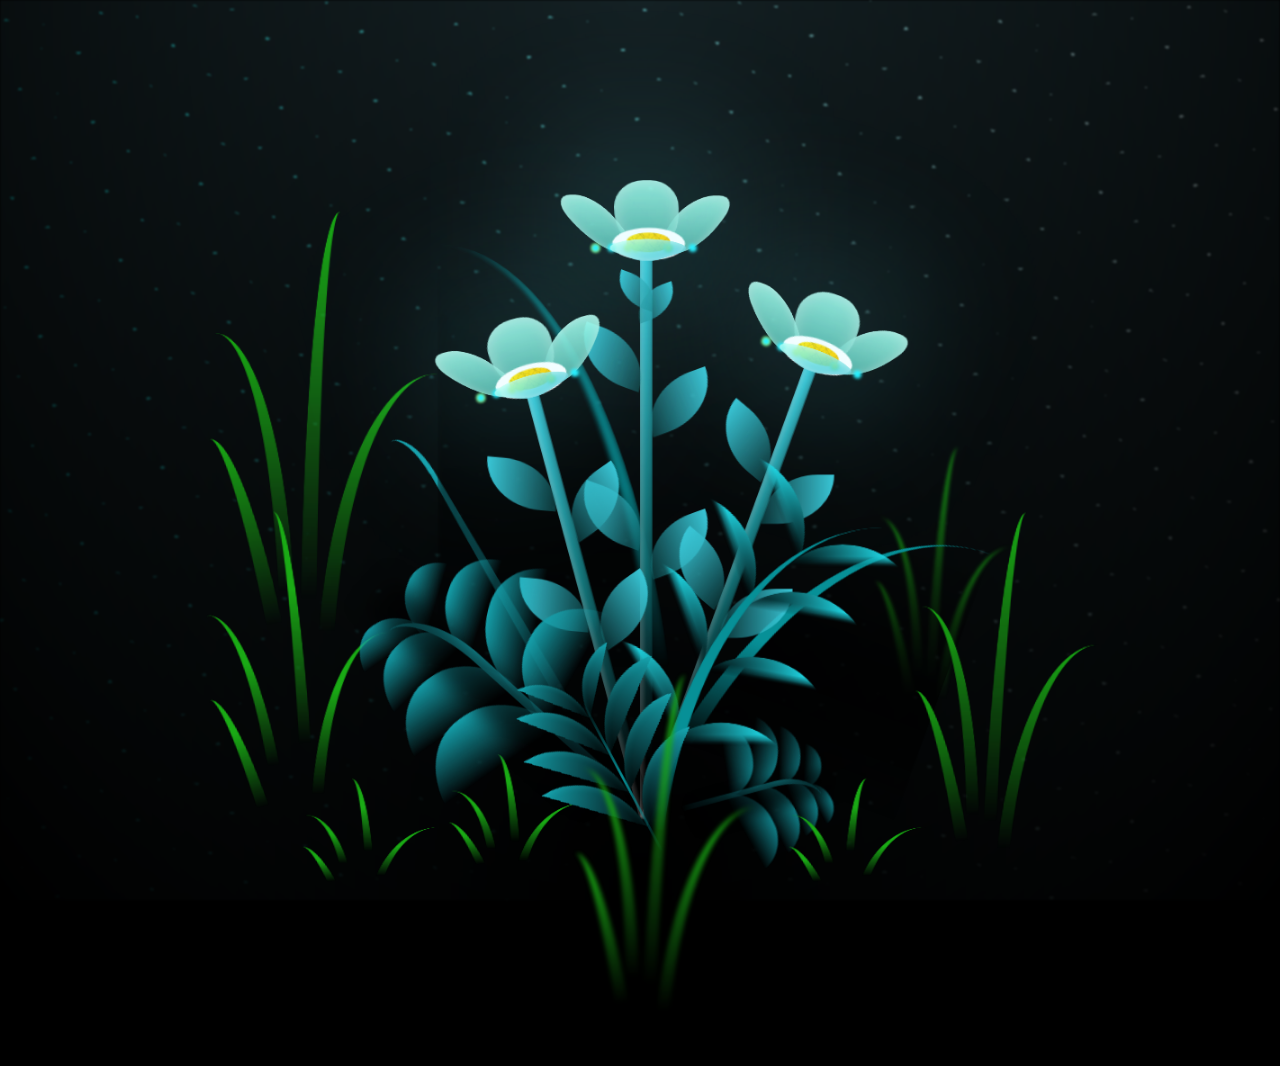
<file: flower.html>
<!DOCTYPE html>
<html lang="en">
<head>
    <meta charset="UTF-8">
    <meta http-equiv="X-UA-Compatible" content="IE=edge">
    <meta name="viewport" content="width=device-width, initial-scale=1.0">
    <link rel="stylesheet" href="css/main.css">
    <link rel="icon" href="img/flowers.png" type="image/x-icon">
    <title>flowers</title>
</head>
<body class="container">
  <!-- Pembuat code: https://codepen.io/mdusmanansari/pen/BamepLe -->
    <div class="night"></div>
    <div class="flowers">
      <div class="flower flower--1">
        <div class="flower__leafs flower__leafs--1">
          <div class="flower__leaf flower__leaf--1"></div>
          <div class="flower__leaf flower__leaf--2"></div>
          <div class="flower__leaf flower__leaf--3"></div>
          <div class="flower__leaf flower__leaf--4"></div>
          <div class="flower__white-circle"></div>
  
          <div class="flower__light flower__light--1"></div>
          <div class="flower__light flower__light--2"></div>
          <div class="flower__light flower__light--3"></div>
          <div class="flower__light flower__light--4"></div>
          <div class="flower__light flower__light--5"></div>
          <div class="flower__light flower__light--6"></div>
          <div class="flower__light flower__light--7"></div>
          <div class="flower__light flower__light--8"></div>
  
        </div>
        <div class="flower__line">
          <div class="flower__line__leaf flower__line__leaf--1"></div>
          <div class="flower__line__leaf flower__line__leaf--2"></div>
          <div class="flower__line__leaf flower__line__leaf--3"></div>
          <div class="flower__line__leaf flower__line__leaf--4"></div>
          <div class="flower__line__leaf flower__line__leaf--5"></div>
          <div class="flower__line__leaf flower__line__leaf--6"></div>
        </div>
      </div>
  
      <div class="flower flower--2">
        <div class="flower__leafs flower__leafs--2">
          <div class="flower__leaf flower__leaf--1"></div>
          <div class="flower__leaf flower__leaf--2"></div>
          <div class="flower__leaf flower__leaf--3"></div>
          <div class="flower__leaf flower__leaf--4"></div>
          <div class="flower__white-circle"></div>
  
          <div class="flower__light flower__light--1"></div>
          <div class="flower__light flower__light--2"></div>
          <div class="flower__light flower__light--3"></div>
          <div class="flower__light flower__light--4"></div>
          <div class="flower__light flower__light--5"></div>
          <div class="flower__light flower__light--6"></div>
          <div class="flower__light flower__light--7"></div>
          <div class="flower__light flower__light--8"></div>
  
        </div>
        <div class="flower__line">
          <div class="flower__line__leaf flower__line__leaf--1"></div>
          <div class="flower__line__leaf flower__line__leaf--2"></div>
          <div class="flower__line__leaf flower__line__leaf--3"></div>
          <div class="flower__line__leaf flower__line__leaf--4"></div>
        </div>
      </div>
  
      <div class="flower flower--3">
        <div class="flower__leafs flower__leafs--3">
          <div class="flower__leaf flower__leaf--1"></div>
          <div class="flower__leaf flower__leaf--2"></div>
          <div class="flower__leaf flower__leaf--3"></div>
          <div class="flower__leaf flower__leaf--4"></div>
          <div class="flower__white-circle"></div>
  
          <div class="flower__light flower__light--1"></div>
          <div class="flower__light flower__light--2"></div>
          <div class="flower__light flower__light--3"></div>
          <div class="flower__light flower__light--4"></div>
          <div class="flower__light flower__light--5"></div>
          <div class="flower__light flower__light--6"></div>
          <div class="flower__light flower__light--7"></div>
          <div class="flower__light flower__light--8"></div>
  
        </div>
        <div class="flower__line">
          <div class="flower__line__leaf flower__line__leaf--1"></div>
          <div class="flower__line__leaf flower__line__leaf--2"></div>
          <div class="flower__line__leaf flower__line__leaf--3"></div>
          <div class="flower__line__leaf flower__line__leaf--4"></div>
        </div>
      </div>
  
      <div class="grow-ans" style="--d:1.2s">
        <div class="flower__g-long">
          <div class="flower__g-long__top"></div>
          <div class="flower__g-long__bottom"></div>
        </div>
      </div>
  
      <div class="growing-grass">
        <div class="flower__grass flower__grass--1">
          <div class="flower__grass--top"></div>
          <div class="flower__grass--bottom"></div>
          <div class="flower__grass__leaf flower__grass__leaf--1"></div>
          <div class="flower__grass__leaf flower__grass__leaf--2"></div>
          <div class="flower__grass__leaf flower__grass__leaf--3"></div>
          <div class="flower__grass__leaf flower__grass__leaf--4"></div>
          <div class="flower__grass__leaf flower__grass__leaf--5"></div>
          <div class="flower__grass__leaf flower__grass__leaf--6"></div>
          <div class="flower__grass__leaf flower__grass__leaf--7"></div>
          <div class="flower__grass__leaf flower__grass__leaf--8"></div>
          <div class="flower__grass__overlay"></div>
        </div>
      </div>
  
      <div class="growing-grass">
        <div class="flower__grass flower__grass--2">
          <div class="flower__grass--top"></div>
          <div class="flower__grass--bottom"></div>
          <div class="flower__grass__leaf flower__grass__leaf--1"></div>
          <div class="flower__grass__leaf flower__grass__leaf--2"></div>
          <div class="flower__grass__leaf flower__grass__leaf--3"></div>
          <div class="flower__grass__leaf flower__grass__leaf--4"></div>
          <div class="flower__grass__leaf flower__grass__leaf--5"></div>
          <div class="flower__grass__leaf flower__grass__leaf--6"></div>
          <div class="flower__grass__leaf flower__grass__leaf--7"></div>
          <div class="flower__grass__leaf flower__grass__leaf--8"></div>
          <div class="flower__grass__overlay"></div>
        </div>
      </div>
  
      <div class="grow-ans" style="--d:2.4s">
        <div class="flower__g-right flower__g-right--1">
          <div class="leaf"></div>
        </div>
      </div>
  
      <div class="grow-ans" style="--d:2.8s">
        <div class="flower__g-right flower__g-right--2">
          <div class="leaf"></div>
        </div>
      </div>
  
      <div class="grow-ans" style="--d:2.8s">
        <div class="flower__g-front">
          <div class="flower__g-front__leaf-wrapper flower__g-front__leaf-wrapper--1">
            <div class="flower__g-front__leaf"></div>
          </div>
          <div class="flower__g-front__leaf-wrapper flower__g-front__leaf-wrapper--2">
            <div class="flower__g-front__leaf"></div>
          </div>
          <div class="flower__g-front__leaf-wrapper flower__g-front__leaf-wrapper--3">
            <div class="flower__g-front__leaf"></div>
          </div>
          <div class="flower__g-front__leaf-wrapper flower__g-front__leaf-wrapper--4">
            <div class="flower__g-front__leaf"></div>
          </div>
          <div class="flower__g-front__leaf-wrapper flower__g-front__leaf-wrapper--5">
            <div class="flower__g-front__leaf"></div>
          </div>
          <div class="flower__g-front__leaf-wrapper flower__g-front__leaf-wrapper--6">
            <div class="flower__g-front__leaf"></div>
          </div>
          <div class="flower__g-front__leaf-wrapper flower__g-front__leaf-wrapper--7">
            <div class="flower__g-front__leaf"></div>
          </div>
          <div class="flower__g-front__leaf-wrapper flower__g-front__leaf-wrapper--8">
            <div class="flower__g-front__leaf"></div>
          </div>
          <div class="flower__g-front__line"></div>
        </div>
      </div>
  
      <div class="grow-ans" style="--d:3.2s">
        <div class="flower__g-fr">
          <div class="leaf"></div>
          <div class="flower__g-fr__leaf flower__g-fr__leaf--1"></div>
          <div class="flower__g-fr__leaf flower__g-fr__leaf--2"></div>
          <div class="flower__g-fr__leaf flower__g-fr__leaf--3"></div>
          <div class="flower__g-fr__leaf flower__g-fr__leaf--4"></div>
          <div class="flower__g-fr__leaf flower__g-fr__leaf--5"></div>
          <div class="flower__g-fr__leaf flower__g-fr__leaf--6"></div>
          <div class="flower__g-fr__leaf flower__g-fr__leaf--7"></div>
          <div class="flower__g-fr__leaf flower__g-fr__leaf--8"></div>
        </div>
      </div>
  
      <div class="long-g long-g--0">
        <div class="grow-ans" style="--d:3s">
          <div class="leaf leaf--0"></div>
        </div>
        <div class="grow-ans" style="--d:2.2s">
          <div class="leaf leaf--1"></div>
        </div>
        <div class="grow-ans" style="--d:3.4s">
          <div class="leaf leaf--2"></div>
        </div>
        <div class="grow-ans" style="--d:3.6s">
          <div class="leaf leaf--3"></div>
        </div>
      </div>
  
      <div class="long-g long-g--1">
        <div class="grow-ans" style="--d:3.6s">
          <div class="leaf leaf--0"></div>
        </div>
        <div class="grow-ans" style="--d:3.8s">
          <div class="leaf leaf--1"></div>
        </div>
        <div class="grow-ans" style="--d:4s">
          <div class="leaf leaf--2"></div>
        </div>
        <div class="grow-ans" style="--d:4.2s">
          <div class="leaf leaf--3"></div>
        </div>
      </div>
  
      <div class="long-g long-g--2">
        <div class="grow-ans" style="--d:4s">
          <div class="leaf leaf--0"></div>
        </div>
        <div class="grow-ans" style="--d:4.2s">
          <div class="leaf leaf--1"></div>
        </div>
        <div class="grow-ans" style="--d:4.4s">
          <div class="leaf leaf--2"></div>
        </div>
        <div class="grow-ans" style="--d:4.6s">
          <div class="leaf leaf--3"></div>
        </div>
      </div>
  
      <div class="long-g long-g--3">
        <div class="grow-ans" style="--d:4s">
          <div class="leaf leaf--0"></div>
        </div>
        <div class="grow-ans" style="--d:4.2s">
          <div class="leaf leaf--1"></div>
        </div>
        <div class="grow-ans" style="--d:3s">
          <div class="leaf leaf--2"></div>
        </div>
        <div class="grow-ans" style="--d:3.6s">
          <div class="leaf leaf--3"></div>
        </div>
      </div>
  
      <div class="long-g long-g--4">
        <div class="grow-ans" style="--d:4s">
          <div class="leaf leaf--0"></div>
        </div>
        <div class="grow-ans" style="--d:4.2s">
          <div class="leaf leaf--1"></div>
        </div>
        <div class="grow-ans" style="--d:3s">
          <div class="leaf leaf--2"></div>
        </div>
        <div class="grow-ans" style="--d:3.6s">
          <div class="leaf leaf--3"></div>
        </div>
      </div>
  
      <div class="long-g long-g--5">
        <div class="grow-ans" style="--d:4s">
          <div class="leaf leaf--0"></div>
        </div>
        <div class="grow-ans" style="--d:4.2s">
          <div class="leaf leaf--1"></div>
        </div>
        <div class="grow-ans" style="--d:3s">
          <div class="leaf leaf--2"></div>
        </div>
        <div class="grow-ans" style="--d:3.6s">
          <div class="leaf leaf--3"></div>
        </div>
      </div>
  
      <div class="long-g long-g--6">
        <div class="grow-ans" style="--d:4.2s">
          <div class="leaf leaf--0"></div>
        </div>
        <div class="grow-ans" style="--d:4.4s">
          <div class="leaf leaf--1"></div>
        </div>
        <div class="grow-ans" style="--d:4.6s">
          <div class="leaf leaf--2"></div>
        </div>
        <div class="grow-ans" style="--d:4.8s">
          <div class="leaf leaf--3"></div>
        </div>
      </div>
  
      <div class="long-g long-g--7">
        <div class="grow-ans" style="--d:3s">
          <div class="leaf leaf--0"></div>
        </div>
        <div class="grow-ans" style="--d:3.2s">
          <div class="leaf leaf--1"></div>
        </div>
        <div class="grow-ans" style="--d:3.5s">
          <div class="leaf leaf--2"></div>
        </div>
        <div class="grow-ans" style="--d:3.6s">
          <div class="leaf leaf--3"></div>
        </div>
      </div>
    </div>
    <script src="main.js"></script>
  </body>
</html>
</file>
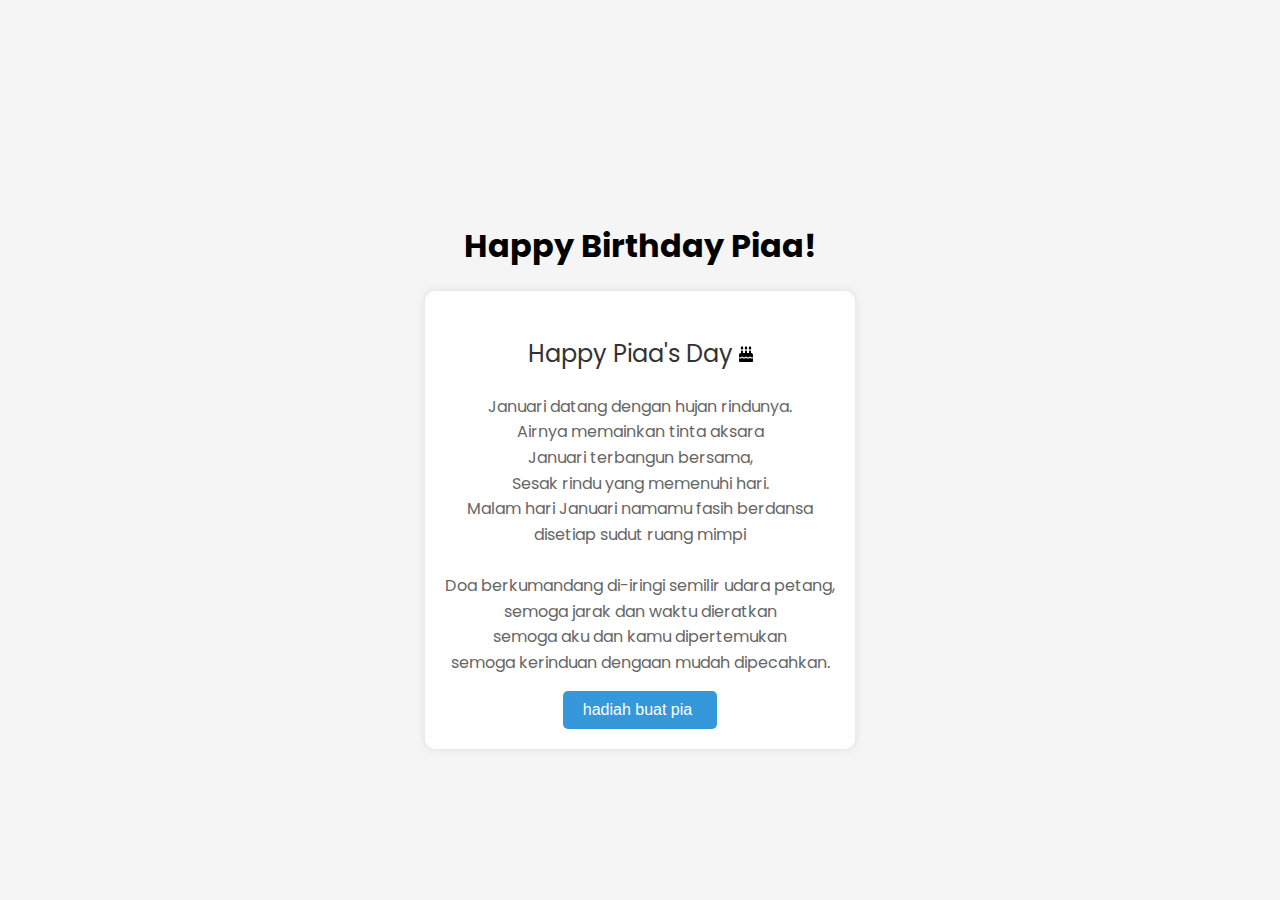
<file: greeting.html>
<!DOCTYPE html>
<html lang="en">
<head>
    <meta charset="UTF-8">
    <meta name="viewport" content="width=device-width, initial-scale=1.0">
    <link rel="icon" href="gift.svg" type="image/svg+xml">
    <title>Happy Birthday Piaa!</title>
    <link rel="stylesheet" href="https://fonts.googleapis.com/css2?family=Poppins:ital,wght@0,500;1,900&display=swap">
    <link rel="stylesheet" href="css/greeting.css">
    <link rel="stylesheet" href="https://cdnjs.cloudflare.com/ajax/libs/font-awesome/6.0.0/css/all.min.css" integrity="sha256-hK9H1usZO3rTcWoVkk5r5PQFAU66d1b+2JGrPUkRGh8=" crossorigin="anonymous">
</head>
<body>
    <audio id="backgroundMusic" autoplay loop>
        <source src="https://www.youtube.com/watch?v=eDFBaj6zOaw" type="audio/mp3">
        <!-- Gantilah LINK_YOUTUBE dengan link langsung ke file audio atau playlist YouTube yang ingin Anda gunakan -->
        <!-- Contoh: <source src="https://www.example.com/mysong.mp3" type="audio/mp3"> -->
        <!-- Jika menggunakan YouTube, pastikan memiliki izin atau file yang diizinkan untuk digunakan. -->
        <!-- Gunakan konverter online untuk mengonversi video YouTube ke format MP3 jika diperlukan. -->
    </audio>
<div class="wrapper">
    <div class="container text-center">
        <div class="col-md-12">
            <h1 id="header" class="">Happy Birthday Piaa!</h1>

            <!-- Highlight dan Ucapan Singkat -->
            <div id="highlightSection">
                <p class="highlight-text">Happy Piaa's Day 
                    <svg xmlns="http://www.w3.org/2000/svg" height="16" width="14" viewBox="0 0 448 512">
                        <!--!Font Awesome Free 6.5.1 by @fontawesome - https://fontawesome.com License - https://fontawesome.com/license/free Copyright 2024 Fonticons, Inc.-->
                        <path d="M86.4 5.5L61.8 47.6C58 54.1 56 61.6 56 69.2V72c0 22.1 17.9 40 40 40s40-17.9 40-40V69.2c0-7.6-2-15-5.8-21.6L105.6 5.5C103.6 2.1 100 0 96 0s-7.6 2.1-9.6 5.5zm128 0L189.8 47.6c-3.8 6.5-5.8 14-5.8 21.6V72c0 22.1 17.9 40 40 40s40-17.9 40-40V69.2c0-7.6-2-15-5.8-21.6L233.6 5.5C231.6 2.1 228 0 224 0s-7.6 2.1-9.6 5.5zM317.8 47.6c-3.8 6.5-5.8 14-5.8 21.6V72c0 22.1 17.9 40 40 40s40-17.9 40-40V69.2c0-7.6-2-15-5.8-21.6L361.6 5.5C359.6 2.1 356 0 352 0s-7.6 2.1-9.6 5.5L317.8 47.6zM128 176c0-17.7-14.3-32-32-32s-32 14.3-32 32v48c-35.3 0-64 28.7-64 64v71c8.3 5.2 18.1 9 28.8 9c13.5 0 27.2-6.1 38.4-13.4c5.4-3.5 9.9-7.1 13-9.7c1.5-1.3 2.7-2.4 3.5-3.1c.4-.4 .7-.6 .8-.8l.1-.1 0 0 0 0s0 0 0 0s0 0 0 0c3.1-3.2 7.4-4.9 11.9-4.8s8.6 2.1 11.6 5.4l0 0 0 0 .1 .1c.1 .1 .4 .4 .7 .7c.7 .7 1.7 1.7 3.1 3c2.8 2.6 6.8 6.1 11.8 9.5c10.2 7.1 23 13.1 36.3 13.1s26.1-6 36.3-13.1c5-3.5 9-6.9 11.8-9.5c1.4-1.3 2.4-2.3 3.1-3c.3-.3 .6-.6 .7-.7l.1-.1c3-3.5 7.4-5.4 12-5.4s9 2 12 5.4l.1 .1c.1 .1 .4 .4 .7 .7c.7 .7 1.7 1.7 3.1 3c2.8 2.6 6.8 6.1 11.8 9.5c10.2 7.1 23 13.1 36.3 13.1s26.1-6 36.3-13.1c5-3.5 9-6.9 11.8-9.5c1.4-1.3 2.4-2.3 3.1-3c.3-.3 .6-.6 .7-.7l.1-.1c2.9-3.4 7.1-5.3 11.6-5.4s8.7 1.6 11.9 4.8l0 0 0 0 0 0 .1 .1c.2 .2 .4 .4 .8 .8c.8 .7 1.9 1.8 3.5 3.1c3.1 2.6 7.5 6.2 13 9.7c11.2 7.3 24.9 13.4 38.4 13.4c10.7 0 20.5-3.9 28.8-9V288c0-35.3-28.7-64-64-64V176c0-17.7-14.3-32-32-32s-32 14.3-32 32v48H256V176c0-17.7-14.3-32-32-32s-32 14.3-32 32v48H128V176zM448 394.6c-8.5 3.3-18.2 5.4-28.8 5.4c-22.5 0-42.4-9.9-55.8-18.6c-4.1-2.7-7.8-5.4-10.9-7.8c-2.8 2.4-6.1 5-9.8 7.5C329.8 390 310.6 400 288 400s-41.8-10-54.6-18.9c-3.5-2.4-6.7-4.9-9.4-7.2c-2.7 2.3-5.9 4.7-9.4 7.2C201.8 390 182.6 400 160 400s-41.8-10-54.6-18.9c-3.7-2.6-7-5.2-9.8-7.5c-3.1 2.4-6.8 5.1-10.9 7.8C71.2 390.1 51.3 400 28.8 400c-10.6 0-20.3-2.2-28.8-5.4V480c0 17.7 14.3 32 32 32H416c17.7 0 32-14.3 32-32V394.6z"/>
                    </svg>
                </p>
                <p>
                    Januari datang dengan hujan rindunya.
                    <br> Airnya memainkan tinta aksara
                    <br>Januari terbangun bersama,
                    <br>Sesak rindu yang memenuhi hari.
                    <br>Malam hari Januari namamu fasih berdansa
                    <br>disetiap sudut ruang mimpi
                    <br>
                    <br>Doa berkumandang di-iringi semilir udara petang,
                    <br>semoga jarak dan waktu dieratkan
                    <br>semoga aku dan kamu dipertemukan
                    <br>semoga kerinduan dengaan mudah dipecahkan.
                    <br>
                    <i>
                        <link rel="icon" href="gift.svg" type="image/svg+xml">
                    </i>
                </p>

                <!-- Tombol Hadiah -->
                <button onclick="window.location.href='flower.html'" class="gift-button">
                    hadiah buat pia 
                    <link rel="image href="gift.svg" type="image/svg+xml">
                    <i class="fas fa-gift"></i>
                </button>
            </div>
        </div>
    </div>
</div>


<script src="https://code.jquery.com/jquery-3.6.4.min.js"></script>

</body>
</html>
</file>
<file: css/main.css>
*,
*::after,
*::before {
  padding: 0;
  margin: 0;
  box-sizing: border-box;
}

:root {
  --dark-color: #000;
}

body {
  display: flex;
  align-items: flex-end;
  justify-content: center;
  min-height: 100vh;
  background-color: var(--dark-color);
  overflow: hidden;
  perspective: 1000px;
}

.night {
  position: fixed;
  left: 50%;
  top: 0;
  transform: translateX(-50%);
  width: 100%;
  height: 100%;
  filter: blur(0.1vmin);
  background-image: radial-gradient(ellipse at top, transparent 0%, var(--dark-color)), radial-gradient(ellipse at bottom, var(--dark-color), rgba(145, 233, 255, 0.2)), repeating-linear-gradient(220deg, rgb(0, 0, 0) 0px, rgb(0, 0, 0) 19px, transparent 19px, transparent 22px), repeating-linear-gradient(189deg, rgb(0, 0, 0) 0px, rgb(0, 0, 0) 19px, transparent 19px, transparent 22px), repeating-linear-gradient(148deg, rgb(0, 0, 0) 0px, rgb(0, 0, 0) 19px, transparent 19px, transparent 22px), linear-gradient(90deg, rgb(0, 255, 250), rgb(240, 240, 240));
}

.flowers {
  position: relative;
  transform: scale(0.9);
}

.flower {
  position: absolute;
  bottom: 10vmin;
  transform-origin: bottom center;
  z-index: 10;
  --fl-speed: 0.8s;
}
.flower--1 {
  -webkit-animation: moving-flower-1 4s linear infinite;
          animation: moving-flower-1 4s linear infinite;
}
.flower--1 .flower__line {
  height: 70vmin;
  -webkit-animation-delay: 0.3s;
          animation-delay: 0.3s;
}
.flower--1 .flower__line__leaf--1 {
  -webkit-animation: blooming-leaf-right var(--fl-speed) 1.6s backwards;
          animation: blooming-leaf-right var(--fl-speed) 1.6s backwards;
}
.flower--1 .flower__line__leaf--2 {
  -webkit-animation: blooming-leaf-right var(--fl-speed) 1.4s backwards;
          animation: blooming-leaf-right var(--fl-speed) 1.4s backwards;
}
.flower--1 .flower__line__leaf--3 {
  -webkit-animation: blooming-leaf-left var(--fl-speed) 1.2s backwards;
          animation: blooming-leaf-left var(--fl-speed) 1.2s backwards;
}
.flower--1 .flower__line__leaf--4 {
  -webkit-animation: blooming-leaf-left var(--fl-speed) 1s backwards;
          animation: blooming-leaf-left var(--fl-speed) 1s backwards;
}
.flower--1 .flower__line__leaf--5 {
  -webkit-animation: blooming-leaf-right var(--fl-speed) 1.8s backwards;
          animation: blooming-leaf-right var(--fl-speed) 1.8s backwards;
}
.flower--1 .flower__line__leaf--6 {
  -webkit-animation: blooming-leaf-left var(--fl-speed) 2s backwards;
          animation: blooming-leaf-left var(--fl-speed) 2s backwards;
}
.flower--2 {
  left: 50%;
  transform: rotate(20deg);
  -webkit-animation: moving-flower-2 4s linear infinite;
          animation: moving-flower-2 4s linear infinite;
}
.flower--2 .flower__line {
  height: 60vmin;
  -webkit-animation-delay: 0.6s;
          animation-delay: 0.6s;
}
.flower--2 .flower__line__leaf--1 {
  -webkit-animation: blooming-leaf-right var(--fl-speed) 1.9s backwards;
          animation: blooming-leaf-right var(--fl-speed) 1.9s backwards;
}
.flower--2 .flower__line__leaf--2 {
  -webkit-animation: blooming-leaf-right var(--fl-speed) 1.7s backwards;
          animation: blooming-leaf-right var(--fl-speed) 1.7s backwards;
}
.flower--2 .flower__line__leaf--3 {
  -webkit-animation: blooming-leaf-left var(--fl-speed) 1.5s backwards;
          animation: blooming-leaf-left var(--fl-speed) 1.5s backwards;
}
.flower--2 .flower__line__leaf--4 {
  -webkit-animation: blooming-leaf-left var(--fl-speed) 1.3s backwards;
          animation: blooming-leaf-left var(--fl-speed) 1.3s backwards;
}
.flower--3 {
  left: 50%;
  transform: rotate(-15deg);
  -webkit-animation: moving-flower-3 4s linear infinite;
          animation: moving-flower-3 4s linear infinite;
}
.flower--3 .flower__line {
  -webkit-animation-delay: 0.9s;
          animation-delay: 0.9s;
}
.flower--3 .flower__line__leaf--1 {
  -webkit-animation: blooming-leaf-right var(--fl-speed) 2.5s backwards;
          animation: blooming-leaf-right var(--fl-speed) 2.5s backwards;
}
.flower--3 .flower__line__leaf--2 {
  -webkit-animation: blooming-leaf-right var(--fl-speed) 2.3s backwards;
          animation: blooming-leaf-right var(--fl-speed) 2.3s backwards;
}
.flower--3 .flower__line__leaf--3 {
  -webkit-animation: blooming-leaf-left var(--fl-speed) 2.1s backwards;
          animation: blooming-leaf-left var(--fl-speed) 2.1s backwards;
}
.flower--3 .flower__line__leaf--4 {
  -webkit-animation: blooming-leaf-left var(--fl-speed) 1.9s backwards;
          animation: blooming-leaf-left var(--fl-speed) 1.9s backwards;
}
.flower__leafs {
  position: relative;
  -webkit-animation: blooming-flower 2s backwards;
          animation: blooming-flower 2s backwards;
}
.flower__leafs--1 {
  -webkit-animation-delay: 1.1s;
          animation-delay: 1.1s;
}
.flower__leafs--2 {
  -webkit-animation-delay: 1.4s;
          animation-delay: 1.4s;
}
.flower__leafs--3 {
  -webkit-animation-delay: 1.7s;
          animation-delay: 1.7s;
}
.flower__leafs::after {
  content: "";
  position: absolute;
  left: 0;
  top: 0;
  transform: translate(-50%, -100%);
  width: 8vmin;
  height: 8vmin;
  background-color: #6bf0ff;
  filter: blur(10vmin);
}
.flower__leaf {
  position: absolute;
  bottom: 0;
  left: 50%;
  width: 8vmin;
  height: 11vmin;
  border-radius: 51% 49% 47% 53%/44% 45% 55% 69%;
  background-color: #a7ffee;
  background-image: linear-gradient(to top, #54b8aa, #a7ffee);
  transform-origin: bottom center;
  opacity: 0.9;
  box-shadow: inset 0 0 2vmin rgba(255, 255, 255, 0.5);
}
.flower__leaf--1 {
  transform: translate(-10%, 1%) rotateY(40deg) rotateX(-50deg);
}
.flower__leaf--2 {
  transform: translate(-50%, -4%) rotateX(40deg);
}
.flower__leaf--3 {
  transform: translate(-90%, 0%) rotateY(45deg) rotateX(50deg);
}
.flower__leaf--4 {
  width: 8vmin;
  height: 8vmin;
  transform-origin: bottom left;
  border-radius: 4vmin 10vmin 4vmin 4vmin;
  transform: translate(0%, 18%) rotateX(70deg) rotate(-43deg);
  background-image: linear-gradient(to top, #39c6d6, #a7ffee);
  z-index: 1;
  opacity: 0.8;
}
.flower__white-circle {
  position: absolute;
  left: -3.5vmin;
  top: -3vmin;
  width: 9vmin;
  height: 4vmin;
  border-radius: 50%;
  background-color: #fff;
}
.flower__white-circle::after {
  content: "";
  position: absolute;
  left: 50%;
  top: 45%;
  transform: translate(-50%, -50%);
  width: 60%;
  height: 60%;
  border-radius: inherit;
  background-image: repeating-linear-gradient(135deg, rgba(0, 0, 0, 0.03) 0px, rgba(0, 0, 0, 0.03) 1px, transparent 1px, transparent 12px), repeating-linear-gradient(45deg, rgba(0, 0, 0, 0.03) 0px, rgba(0, 0, 0, 0.03) 1px, transparent 1px, transparent 12px), repeating-linear-gradient(67.5deg, rgba(0, 0, 0, 0.03) 0px, rgba(0, 0, 0, 0.03) 1px, transparent 1px, transparent 12px), repeating-linear-gradient(135deg, rgba(0, 0, 0, 0.03) 0px, rgba(0, 0, 0, 0.03) 1px, transparent 1px, transparent 12px), repeating-linear-gradient(45deg, rgba(0, 0, 0, 0.03) 0px, rgba(0, 0, 0, 0.03) 1px, transparent 1px, transparent 12px), repeating-linear-gradient(112.5deg, rgba(0, 0, 0, 0.03) 0px, rgba(0, 0, 0, 0.03) 1px, transparent 1px, transparent 12px), repeating-linear-gradient(112.5deg, rgba(0, 0, 0, 0.03) 0px, rgba(0, 0, 0, 0.03) 1px, transparent 1px, transparent 12px), repeating-linear-gradient(45deg, rgba(0, 0, 0, 0.03) 0px, rgba(0, 0, 0, 0.03) 1px, transparent 1px, transparent 12px), repeating-linear-gradient(22.5deg, rgba(0, 0, 0, 0.03) 0px, rgba(0, 0, 0, 0.03) 1px, transparent 1px, transparent 12px), repeating-linear-gradient(45deg, rgba(0, 0, 0, 0.03) 0px, rgba(0, 0, 0, 0.03) 1px, transparent 1px, transparent 12px), repeating-linear-gradient(22.5deg, rgba(0, 0, 0, 0.03) 0px, rgba(0, 0, 0, 0.03) 1px, transparent 1px, transparent 12px), repeating-linear-gradient(135deg, rgba(0, 0, 0, 0.03) 0px, rgba(0, 0, 0, 0.03) 1px, transparent 1px, transparent 12px), repeating-linear-gradient(157.5deg, rgba(0, 0, 0, 0.03) 0px, rgba(0, 0, 0, 0.03) 1px, transparent 1px, transparent 12px), repeating-linear-gradient(67.5deg, rgba(0, 0, 0, 0.03) 0px, rgba(0, 0, 0, 0.03) 1px, transparent 1px, transparent 12px), repeating-linear-gradient(67.5deg, rgba(0, 0, 0, 0.03) 0px, rgba(0, 0, 0, 0.03) 1px, transparent 1px, transparent 12px), linear-gradient(90deg, rgb(255, 235, 18), rgb(255, 206, 0));
}
.flower__line {
  height: 55vmin;
  width: 1.5vmin;
  background-image: linear-gradient(to left, rgba(0, 0, 0, 0.2), transparent, rgba(255, 255, 255, 0.2)), linear-gradient(to top, transparent 10%, #14757a, #39c6d6);
  box-shadow: inset 0 0 2px rgba(0, 0, 0, 0.5);
  -webkit-animation: grow-flower-tree 4s backwards;
          animation: grow-flower-tree 4s backwards;
}
.flower__line__leaf {
  --w: 7vmin;
  --h: calc(var(--w) + 2vmin);
  position: absolute;
  top: 20%;
  left: 90%;
  width: var(--w);
  height: var(--h);
  border-top-right-radius: var(--h);
  border-bottom-left-radius: var(--h);
  background-image: linear-gradient(to top, rgba(20, 117, 122, 0.4), #39c6d6);
}
.flower__line__leaf--1 {
  transform: rotate(70deg) rotateY(30deg);
}
.flower__line__leaf--2 {
  top: 45%;
  transform: rotate(70deg) rotateY(30deg);
}
.flower__line__leaf--3, .flower__line__leaf--4, .flower__line__leaf--6 {
  border-top-right-radius: 0;
  border-bottom-left-radius: 0;
  border-top-left-radius: var(--h);
  border-bottom-right-radius: var(--h);
  left: -460%;
  top: 12%;
  transform: rotate(-70deg) rotateY(30deg);
}
.flower__line__leaf--4 {
  top: 40%;
}
.flower__line__leaf--5 {
  top: 0;
  transform-origin: left;
  transform: rotate(70deg) rotateY(30deg) scale(0.6);
}
.flower__line__leaf--6 {
  top: -2%;
  left: -450%;
  transform-origin: right;
  transform: rotate(-70deg) rotateY(30deg) scale(0.6);
}
.flower__light {
  position: absolute;
  bottom: 0vmin;
  width: 1vmin;
  height: 1vmin;
  background-color: rgb(255, 251, 0);
  border-radius: 50%;
  filter: blur(0.2vmin);
  -webkit-animation: light-ans 4s linear infinite backwards;
          animation: light-ans 4s linear infinite backwards;
}
.flower__light:nth-child(odd) {
  background-color: #23f0ff;
}
.flower__light--1 {
  left: -2vmin;
  -webkit-animation-delay: 1s;
          animation-delay: 1s;
}
.flower__light--2 {
  left: 3vmin;
  -webkit-animation-delay: 0.5s;
          animation-delay: 0.5s;
}
.flower__light--3 {
  left: -6vmin;
  -webkit-animation-delay: 0.3s;
          animation-delay: 0.3s;
}
.flower__light--4 {
  left: 6vmin;
  -webkit-animation-delay: 0.9s;
          animation-delay: 0.9s;
}
.flower__light--5 {
  left: -1vmin;
  -webkit-animation-delay: 1.5s;
          animation-delay: 1.5s;
}
.flower__light--6 {
  left: -4vmin;
  -webkit-animation-delay: 3s;
          animation-delay: 3s;
}
.flower__light--7 {
  left: 3vmin;
  -webkit-animation-delay: 2s;
          animation-delay: 2s;
}
.flower__light--8 {
  left: -6vmin;
  -webkit-animation-delay: 3.5s;
          animation-delay: 3.5s;
}
.flower__grass {
  --c: #159faa;
  --line-w: 1.5vmin;
  position: absolute;
  bottom: 12vmin;
  left: -7vmin;
  display: flex;
  flex-direction: column;
  align-items: flex-end;
  z-index: 20;
  transform-origin: bottom center;
  transform: rotate(-48deg) rotateY(40deg);
}
.flower__grass--1 {
  -webkit-animation: moving-grass 2s linear infinite;
          animation: moving-grass 2s linear infinite;
}
.flower__grass--2 {
  left: 2vmin;
  bottom: 10vmin;
  transform: scale(0.5) rotate(75deg) rotateX(10deg) rotateY(-200deg);
  opacity: 0.8;
  z-index: 0;
  -webkit-animation: moving-grass--2 1.5s linear infinite;
          animation: moving-grass--2 1.5s linear infinite;
}
.flower__grass--top {
  width: 7vmin;
  height: 10vmin;
  border-top-right-radius: 100%;
  border-right: var(--line-w) solid var(--c);
  transform-origin: bottom center;
  transform: rotate(-2deg);
}
.flower__grass--bottom {
  margin-top: -2px;
  width: var(--line-w);
  height: 25vmin;
  background-image: linear-gradient(to top, transparent, var(--c));
}
.flower__grass__leaf {
  --size: 10vmin;
  position: absolute;
  width: calc(var(--size) * 2.1);
  height: var(--size);
  border-top-left-radius: var(--size);
  border-top-right-radius: var(--size);
  background-image: linear-gradient(to top, transparent, transparent 30%, var(--c));
  z-index: 100;
}
.flower__grass__leaf--1 {
  top: -6%;
  left: 30%;
  --size: 6vmin;
  transform: rotate(-20deg);
  -webkit-animation: growing-grass-ans--1 2s 2.6s backwards;
          animation: growing-grass-ans--1 2s 2.6s backwards;
}
@-webkit-keyframes growing-grass-ans--1 {
  0% {
    transform-origin: bottom left;
    transform: rotate(-20deg) scale(0);
  }
}
@keyframes growing-grass-ans--1 {
  0% {
    transform-origin: bottom left;
    transform: rotate(-20deg) scale(0);
  }
}
.flower__grass__leaf--2 {
  top: -5%;
  left: -110%;
  --size: 6vmin;
  transform: rotate(10deg);
  -webkit-animation: growing-grass-ans--2 2s 2.4s linear backwards;
          animation: growing-grass-ans--2 2s 2.4s linear backwards;
}
@-webkit-keyframes growing-grass-ans--2 {
  0% {
    transform-origin: bottom right;
    transform: rotate(10deg) scale(0);
  }
}
@keyframes growing-grass-ans--2 {
  0% {
    transform-origin: bottom right;
    transform: rotate(10deg) scale(0);
  }
}
.flower__grass__leaf--3 {
  top: 5%;
  left: 60%;
  --size: 8vmin;
  transform: rotate(-18deg) rotateX(-20deg);
  -webkit-animation: growing-grass-ans--3 2s 2.2s linear backwards;
          animation: growing-grass-ans--3 2s 2.2s linear backwards;
}
@-webkit-keyframes growing-grass-ans--3 {
  0% {
    transform-origin: bottom left;
    transform: rotate(-18deg) rotateX(-20deg) scale(0);
  }
}
@keyframes growing-grass-ans--3 {
  0% {
    transform-origin: bottom left;
    transform: rotate(-18deg) rotateX(-20deg) scale(0);
  }
}
.flower__grass__leaf--4 {
  top: 6%;
  left: -135%;
  --size: 8vmin;
  transform: rotate(2deg);
  -webkit-animation: growing-grass-ans--4 2s 2s linear backwards;
          animation: growing-grass-ans--4 2s 2s linear backwards;
}
@-webkit-keyframes growing-grass-ans--4 {
  0% {
    transform-origin: bottom right;
    transform: rotate(2deg) scale(0);
  }
}
@keyframes growing-grass-ans--4 {
  0% {
    transform-origin: bottom right;
    transform: rotate(2deg) scale(0);
  }
}
.flower__grass__leaf--5 {
  top: 20%;
  left: 60%;
  --size: 10vmin;
  transform: rotate(-24deg) rotateX(-20deg);
  -webkit-animation: growing-grass-ans--5 2s 1.8s linear backwards;
          animation: growing-grass-ans--5 2s 1.8s linear backwards;
}
@-webkit-keyframes growing-grass-ans--5 {
  0% {
    transform-origin: bottom left;
    transform: rotate(-24deg) rotateX(-20deg) scale(0);
  }
}
@keyframes growing-grass-ans--5 {
  0% {
    transform-origin: bottom left;
    transform: rotate(-24deg) rotateX(-20deg) scale(0);
  }
}
.flower__grass__leaf--6 {
  top: 22%;
  left: -180%;
  --size: 10vmin;
  transform: rotate(10deg);
  -webkit-animation: growing-grass-ans--6 2s 1.6s linear backwards;
          animation: growing-grass-ans--6 2s 1.6s linear backwards;
}
@-webkit-keyframes growing-grass-ans--6 {
  0% {
    transform-origin: bottom right;
    transform: rotate(10deg) scale(0);
  }
}
@keyframes growing-grass-ans--6 {
  0% {
    transform-origin: bottom right;
    transform: rotate(10deg) scale(0);
  }
}
.flower__grass__leaf--7 {
  top: 39%;
  left: 70%;
  --size: 10vmin;
  transform: rotate(-10deg);
  -webkit-animation: growing-grass-ans--7 2s 1.4s linear backwards;
          animation: growing-grass-ans--7 2s 1.4s linear backwards;
}
@-webkit-keyframes growing-grass-ans--7 {
  0% {
    transform-origin: bottom left;
    transform: rotate(-10deg) scale(0);
  }
}
@keyframes growing-grass-ans--7 {
  0% {
    transform-origin: bottom left;
    transform: rotate(-10deg) scale(0);
  }
}
.flower__grass__leaf--8 {
  top: 40%;
  left: -215%;
  --size: 11vmin;
  transform: rotate(10deg);
  -webkit-animation: growing-grass-ans--8 2s 1.2s linear backwards;
          animation: growing-grass-ans--8 2s 1.2s linear backwards;
}
@-webkit-keyframes growing-grass-ans--8 {
  0% {
    transform-origin: bottom right;
    transform: rotate(10deg) scale(0);
  }
}
@keyframes growing-grass-ans--8 {
  0% {
    transform-origin: bottom right;
    transform: rotate(10deg) scale(0);
  }
}
.flower__grass__overlay {
  position: absolute;
  top: -10%;
  right: 0%;
  width: 100%;
  height: 100%;
  background-color: rgba(0, 0, 0, 0.6);
  filter: blur(1.5vmin);
  z-index: 100;
}
.flower__g-long {
  --w: 2vmin;
  --h: 6vmin;
  --c: #159faa;
  position: absolute;
  bottom: 10vmin;
  left: -3vmin;
  transform-origin: bottom center;
  transform: rotate(-30deg) rotateY(-20deg);
  display: flex;
  flex-direction: column;
  align-items: flex-end;
  -webkit-animation: flower-g-long-ans 3s linear infinite;
          animation: flower-g-long-ans 3s linear infinite;
}
@-webkit-keyframes flower-g-long-ans {
  0%, 100% {
    transform: rotate(-30deg) rotateY(-20deg);
  }
  50% {
    transform: rotate(-32deg) rotateY(-20deg);
  }
}
@keyframes flower-g-long-ans {
  0%, 100% {
    transform: rotate(-30deg) rotateY(-20deg);
  }
  50% {
    transform: rotate(-32deg) rotateY(-20deg);
  }
}
.flower__g-long__top {
  top: calc(var(--h) * -1);
  width: calc(var(--w) + 1vmin);
  height: var(--h);
  border-top-right-radius: 100%;
  border-right: 0.7vmin solid var(--c);
  transform: translate(-0.7vmin, 1vmin);
}
.flower__g-long__bottom {
  width: var(--w);
  height: 50vmin;
  transform-origin: bottom center;
  background-image: linear-gradient(to top, transparent 30%, var(--c));
  box-shadow: inset 0 0 2px rgba(0, 0, 0, 0.5);
  -webkit-clip-path: polygon(35% 0, 65% 1%, 100% 100%, 0% 100%);
          clip-path: polygon(35% 0, 65% 1%, 100% 100%, 0% 100%);
}
.flower__g-right {
  position: absolute;
  bottom: 6vmin;
  left: -2vmin;
  transform-origin: bottom left;
  transform: rotate(20deg);
}
.flower__g-right .leaf {
  width: 30vmin;
  height: 50vmin;
  border-top-left-radius: 100%;
  border-left: 2vmin solid #079097;
  background-image: linear-gradient(to bottom, transparent, var(--dark-color) 60%);
  -webkit-mask-image: linear-gradient(to top, transparent 30%, #079097 60%);
}
.flower__g-right--1 {
  -webkit-animation: flower-g-right-ans 2.5s linear infinite;
          animation: flower-g-right-ans 2.5s linear infinite;
}
.flower__g-right--2 {
  left: 5vmin;
  transform: rotateY(-180deg);
  -webkit-animation: flower-g-right-ans--2 3s linear infinite;
          animation: flower-g-right-ans--2 3s linear infinite;
}
.flower__g-right--2 .leaf {
  height: 75vmin;
  filter: blur(0.3vmin);
  opacity: 0.8;
}
@-webkit-keyframes flower-g-right-ans {
  0%, 100% {
    transform: rotate(20deg);
  }
  50% {
    transform: rotate(24deg) rotateX(-20deg);
  }
}
@keyframes flower-g-right-ans {
  0%, 100% {
    transform: rotate(20deg);
  }
  50% {
    transform: rotate(24deg) rotateX(-20deg);
  }
}
@-webkit-keyframes flower-g-right-ans--2 {
  0%, 100% {
    transform: rotateY(-180deg) rotate(0deg) rotateX(-20deg);
  }
  50% {
    transform: rotateY(-180deg) rotate(6deg) rotateX(-20deg);
  }
}
@keyframes flower-g-right-ans--2 {
  0%, 100% {
    transform: rotateY(-180deg) rotate(0deg) rotateX(-20deg);
  }
  50% {
    transform: rotateY(-180deg) rotate(6deg) rotateX(-20deg);
  }
}
.flower__g-front {
  position: absolute;
  bottom: 6vmin;
  left: 2.5vmin;
  z-index: 100;
  transform-origin: bottom center;
  transform: rotate(-28deg) rotateY(30deg) scale(1.04);
  -webkit-animation: flower__g-front-ans 2s linear infinite;
          animation: flower__g-front-ans 2s linear infinite;
}
@-webkit-keyframes flower__g-front-ans {
  0%, 100% {
    transform: rotate(-28deg) rotateY(30deg) scale(1.04);
  }
  50% {
    transform: rotate(-35deg) rotateY(40deg) scale(1.04);
  }
}
@keyframes flower__g-front-ans {
  0%, 100% {
    transform: rotate(-28deg) rotateY(30deg) scale(1.04);
  }
  50% {
    transform: rotate(-35deg) rotateY(40deg) scale(1.04);
  }
}
.flower__g-front__line {
  width: 0.3vmin;
  height: 20vmin;
  background-image: linear-gradient(to top, transparent, #079097, transparent 100%);
  position: relative;
}
.flower__g-front__leaf-wrapper {
  position: absolute;
  top: 0;
  left: 0;
  transform-origin: bottom left;
  transform: rotate(10deg);
}
.flower__g-front__leaf-wrapper:nth-child(even) {
  left: 0vmin;
  transform: rotateY(-180deg) rotate(5deg);
  -webkit-animation: flower__g-front__leaf-left-ans 1s ease-in backwards;
          animation: flower__g-front__leaf-left-ans 1s ease-in backwards;
}
.flower__g-front__leaf-wrapper:nth-child(odd) {
  -webkit-animation: flower__g-front__leaf-ans 1s ease-in backwards;
          animation: flower__g-front__leaf-ans 1s ease-in backwards;
}
.flower__g-front__leaf-wrapper--1 {
  top: -8vmin;
  transform: scale(0.7);
  -webkit-animation: flower__g-front__leaf-ans 1s 5.5s ease-in backwards !important;
          animation: flower__g-front__leaf-ans 1s 5.5s ease-in backwards !important;
}
.flower__g-front__leaf-wrapper--2 {
  top: -8vmin;
  transform: rotateY(-180deg) scale(0.7) !important;
  -webkit-animation: flower__g-front__leaf-left-ans-2 1s 4.6s ease-in backwards !important;
          animation: flower__g-front__leaf-left-ans-2 1s 4.6s ease-in backwards !important;
}
.flower__g-front__leaf-wrapper--3 {
  top: -3vmin;
  -webkit-animation: flower__g-front__leaf-ans 1s 4.6s ease-in backwards;
          animation: flower__g-front__leaf-ans 1s 4.6s ease-in backwards;
}
.flower__g-front__leaf-wrapper--4 {
  top: -3vmin;
  transform: rotateY(-180deg) scale(0.9) !important;
  -webkit-animation: flower__g-front__leaf-left-ans-2 1s 4.6s ease-in backwards !important;
          animation: flower__g-front__leaf-left-ans-2 1s 4.6s ease-in backwards !important;
}
@-webkit-keyframes flower__g-front__leaf-left-ans-2 {
  0% {
    transform: rotateY(-180deg) scale(0);
  }
}
@keyframes flower__g-front__leaf-left-ans-2 {
  0% {
    transform: rotateY(-180deg) scale(0);
  }
}
.flower__g-front__leaf-wrapper--5, .flower__g-front__leaf-wrapper--6 {
  top: 2vmin;
}
.flower__g-front__leaf-wrapper--7, .flower__g-front__leaf-wrapper--8 {
  top: 6.5vmin;
}
.flower__g-front__leaf-wrapper--2 {
  -webkit-animation-delay: 5.2s !important;
          animation-delay: 5.2s !important;
}
.flower__g-front__leaf-wrapper--3 {
  -webkit-animation-delay: 4.9s !important;
          animation-delay: 4.9s !important;
}
.flower__g-front__leaf-wrapper--5 {
  -webkit-animation-delay: 4.3s !important;
          animation-delay: 4.3s !important;
}
.flower__g-front__leaf-wrapper--6 {
  -webkit-animation-delay: 4.1s !important;
          animation-delay: 4.1s !important;
}
.flower__g-front__leaf-wrapper--7 {
  -webkit-animation-delay: 3.8s !important;
          animation-delay: 3.8s !important;
}
.flower__g-front__leaf-wrapper--8 {
  -webkit-animation-delay: 3.5s !important;
          animation-delay: 3.5s !important;
}
@-webkit-keyframes flower__g-front__leaf-ans {
  0% {
    transform: rotate(10deg) scale(0);
  }
}
@keyframes flower__g-front__leaf-ans {
  0% {
    transform: rotate(10deg) scale(0);
  }
}
@-webkit-keyframes flower__g-front__leaf-left-ans {
  0% {
    transform: rotateY(-180deg) rotate(5deg) scale(0);
  }
}
@keyframes flower__g-front__leaf-left-ans {
  0% {
    transform: rotateY(-180deg) rotate(5deg) scale(0);
  }
}
.flower__g-front__leaf {
  width: 10vmin;
  height: 10vmin;
  border-radius: 100% 0% 0% 100%/100% 100% 0% 0%;
  box-shadow: inset 0 2px 1vmin hsla(184deg, 97%, 58%, 0.2);
  background-image: linear-gradient(to bottom left, transparent, var(--dark-color)), linear-gradient(to bottom right, #159faa 50%, transparent 50%, transparent);
  -webkit-mask-image: linear-gradient(to bottom right, #159faa 50%, transparent 50%, transparent);
  mask-image: linear-gradient(to bottom right, #159faa 50%, transparent 50%, transparent);
}
.flower__g-fr {
  position: absolute;
  bottom: -4vmin;
  left: vmin;
  transform-origin: bottom left;
  z-index: 10;
  -webkit-animation: flower__g-fr-ans 2s linear infinite;
          animation: flower__g-fr-ans 2s linear infinite;
}
@-webkit-keyframes flower__g-fr-ans {
  0%, 100% {
    transform: rotate(2deg);
  }
  50% {
    transform: rotate(4deg);
  }
}
@keyframes flower__g-fr-ans {
  0%, 100% {
    transform: rotate(2deg);
  }
  50% {
    transform: rotate(4deg);
  }
}
.flower__g-fr .leaf {
  width: 30vmin;
  height: 50vmin;
  border-top-left-radius: 100%;
  border-left: 2vmin solid #079097;
  -webkit-mask-image: linear-gradient(to top, transparent 25%, #079097 50%);
  position: relative;
  z-index: 1;
}
.flower__g-fr__leaf {
  position: absolute;
  top: 0;
  left: 0;
  width: 10vmin;
  height: 10vmin;
  border-radius: 100% 0% 0% 100%/100% 100% 0% 0%;
  box-shadow: inset 0 2px 1vmin hsla(184deg, 97%, 58%, 0.2);
  background-image: linear-gradient(to bottom left, transparent, var(--dark-color) 98%), linear-gradient(to bottom right, #23f0ff 45%, transparent 50%, transparent);
  -webkit-mask-image: linear-gradient(135deg, #159faa 40%, transparent 50%, transparent);
}
.flower__g-fr__leaf--1 {
  left: 20vmin;
  transform: rotate(45deg);
  -webkit-animation: flower__g-fr-leaft-ans-1 0.5s 5.2s linear backwards;
          animation: flower__g-fr-leaft-ans-1 0.5s 5.2s linear backwards;
}
@-webkit-keyframes flower__g-fr-leaft-ans-1 {
  0% {
    transform-origin: left;
    transform: rotate(45deg) scale(0);
  }
}
@keyframes flower__g-fr-leaft-ans-1 {
  0% {
    transform-origin: left;
    transform: rotate(45deg) scale(0);
  }
}
.flower__g-fr__leaf--2 {
  left: 12vmin;
  top: -7vmin;
  transform: rotate(25deg) rotateY(-180deg);
  -webkit-animation: flower__g-fr-leaft-ans-6 0.5s 5s linear backwards;
          animation: flower__g-fr-leaft-ans-6 0.5s 5s linear backwards;
}
.flower__g-fr__leaf--3 {
  left: 15vmin;
  top: 6vmin;
  transform: rotate(55deg);
  -webkit-animation: flower__g-fr-leaft-ans-5 0.5s 4.8s linear backwards;
          animation: flower__g-fr-leaft-ans-5 0.5s 4.8s linear backwards;
}
.flower__g-fr__leaf--4 {
  left: 6vmin;
  top: -2vmin;
  transform: rotate(25deg) rotateY(-180deg);
  -webkit-animation: flower__g-fr-leaft-ans-6 0.5s 4.6s linear backwards;
          animation: flower__g-fr-leaft-ans-6 0.5s 4.6s linear backwards;
}
.flower__g-fr__leaf--5 {
  left: 10vmin;
  top: 14vmin;
  transform: rotate(55deg);
  -webkit-animation: flower__g-fr-leaft-ans-5 0.5s 4.4s linear backwards;
          animation: flower__g-fr-leaft-ans-5 0.5s 4.4s linear backwards;
}
@-webkit-keyframes flower__g-fr-leaft-ans-5 {
  0% {
    transform-origin: left;
    transform: rotate(55deg) scale(0);
  }
}
@keyframes flower__g-fr-leaft-ans-5 {
  0% {
    transform-origin: left;
    transform: rotate(55deg) scale(0);
  }
}
.flower__g-fr__leaf--6 {
  left: 0vmin;
  top: 6vmin;
  transform: rotate(25deg) rotateY(-180deg);
  -webkit-animation: flower__g-fr-leaft-ans-6 0.5s 4.2s linear backwards;
          animation: flower__g-fr-leaft-ans-6 0.5s 4.2s linear backwards;
}
@-webkit-keyframes flower__g-fr-leaft-ans-6 {
  0% {
    transform-origin: right;
    transform: rotate(25deg) rotateY(-180deg) scale(0);
  }
}
@keyframes flower__g-fr-leaft-ans-6 {
  0% {
    transform-origin: right;
    transform: rotate(25deg) rotateY(-180deg) scale(0);
  }
}
.flower__g-fr__leaf--7 {
  left: 5vmin;
  top: 22vmin;
  transform: rotate(45deg);
  -webkit-animation: flower__g-fr-leaft-ans-7 0.5s 4s linear backwards;
          animation: flower__g-fr-leaft-ans-7 0.5s 4s linear backwards;
}
@-webkit-keyframes flower__g-fr-leaft-ans-7 {
  0% {
    transform-origin: left;
    transform: rotate(45deg) scale(0);
  }
}
@keyframes flower__g-fr-leaft-ans-7 {
  0% {
    transform-origin: left;
    transform: rotate(45deg) scale(0);
  }
}
.flower__g-fr__leaf--8 {
  left: -4vmin;
  top: 15vmin;
  transform: rotate(15deg) rotateY(-180deg);
  -webkit-animation: flower__g-fr-leaft-ans-8 0.5s 3.8s linear backwards;
          animation: flower__g-fr-leaft-ans-8 0.5s 3.8s linear backwards;
}
@-webkit-keyframes flower__g-fr-leaft-ans-8 {
  0% {
    transform-origin: right;
    transform: rotate(15deg) rotateY(-180deg) scale(0);
  }
}
@keyframes flower__g-fr-leaft-ans-8 {
  0% {
    transform-origin: right;
    transform: rotate(15deg) rotateY(-180deg) scale(0);
  }
}

.long-g {
  position: absolute;
  bottom: 25vmin;
  left: -42vmin;
  transform-origin: bottom left;
}
.long-g--1 {
  bottom: 0vmin;
  transform: scale(0.8) rotate(-5deg);
}
.long-g--1 .leaf {
  -webkit-mask-image: linear-gradient(to top, transparent 40%, #079097 80%) !important;
}
.long-g--1 .leaf--1 {
  --w: 5vmin;
  --h: 60vmin;
  left: -2vmin;
  transform: rotate(3deg) rotateY(-180deg);
}
.long-g--2, .long-g--3 {
  bottom: -3vmin;
  left: -35vmin;
  transform-origin: center;
  transform: scale(0.6) rotateX(60deg);
}
.long-g--2 .leaf, .long-g--3 .leaf {
  -webkit-mask-image: linear-gradient(to top, transparent 50%, #079097 80%) !important;
}
.long-g--2 .leaf--1, .long-g--3 .leaf--1 {
  left: -1vmin;
  transform: rotateY(-180deg);
}
.long-g--3 {
  left: -17vmin;
  bottom: 0vmin;
}
.long-g--3 .leaf {
  -webkit-mask-image: linear-gradient(to top, transparent 40%, #079097 80%) !important;
}
.long-g--4 {
  left: 25vmin;
  bottom: -3vmin;
  transform-origin: center;
  transform: scale(0.6) rotateX(60deg);
}
.long-g--4 .leaf {
  -webkit-mask-image: linear-gradient(to top, transparent 50%, #079097 80%) !important;
}
.long-g--5 {
  left: 42vmin;
  bottom: 0vmin;
  transform: scale(0.8) rotate(2deg);
}
.long-g--6 {
  left: 0vmin;
  bottom: -20vmin;
  z-index: 100;
  filter: blur(0.3vmin);
  transform: scale(0.8) rotate(2deg);
}
.long-g--7 {
  left: 35vmin;
  bottom: 20vmin;
  z-index: -1;
  filter: blur(0.3vmin);
  transform: scale(0.6) rotate(2deg);
  opacity: 0.7;
}
.long-g .leaf {
  --w: 15vmin;
  --h: 40vmin;
  --c: #1aaa15;
  position: absolute;
  bottom: 0;
  width: var(--w);
  height: var(--h);
  border-top-left-radius: 100%;
  border-left: 2vmin solid var(--c);
  -webkit-mask-image: linear-gradient(to top, transparent 20%, var(--dark-color));
  transform-origin: bottom center;
}
.long-g .leaf--0 {
  left: 2vmin;
  -webkit-animation: leaf-ans-1 4s linear infinite;
          animation: leaf-ans-1 4s linear infinite;
}
.long-g .leaf--1 {
  --w: 5vmin;
  --h: 60vmin;
  -webkit-animation: leaf-ans-1 4s linear infinite;
          animation: leaf-ans-1 4s linear infinite;
}
.long-g .leaf--2 {
  --w: 10vmin;
  --h: 40vmin;
  left: -0.5vmin;
  bottom: 5vmin;
  transform-origin: bottom left;
  transform: rotateY(-180deg);
  -webkit-animation: leaf-ans-2 3s linear infinite;
          animation: leaf-ans-2 3s linear infinite;
}
.long-g .leaf--3 {
  --w: 5vmin;
  --h: 30vmin;
  left: -1vmin;
  bottom: 3.2vmin;
  transform-origin: bottom left;
  transform: rotate(-10deg) rotateY(-180deg);
  -webkit-animation: leaf-ans-3 3s linear infinite;
          animation: leaf-ans-3 3s linear infinite;
}

@-webkit-keyframes leaf-ans-1 {
  0%, 100% {
    transform: rotate(-5deg) scale(1);
  }
  50% {
    transform: rotate(5deg) scale(1.1);
  }
}

@keyframes leaf-ans-1 {
  0%, 100% {
    transform: rotate(-5deg) scale(1);
  }
  50% {
    transform: rotate(5deg) scale(1.1);
  }
}
@-webkit-keyframes leaf-ans-2 {
  0%, 100% {
    transform: rotateY(-180deg) rotate(5deg);
  }
  50% {
    transform: rotateY(-180deg) rotate(0deg) scale(1.1);
  }
}
@keyframes leaf-ans-2 {
  0%, 100% {
    transform: rotateY(-180deg) rotate(5deg);
  }
  50% {
    transform: rotateY(-180deg) rotate(0deg) scale(1.1);
  }
}
@-webkit-keyframes leaf-ans-3 {
  0%, 100% {
    transform: rotate(-10deg) rotateY(-180deg);
  }
  50% {
    transform: rotate(-20deg) rotateY(-180deg);
  }
}
@keyframes leaf-ans-3 {
  0%, 100% {
    transform: rotate(-10deg) rotateY(-180deg);
  }
  50% {
    transform: rotate(-20deg) rotateY(-180deg);
  }
}
.grow-ans {
  -webkit-animation: grow-ans 2s var(--d) backwards;
          animation: grow-ans 2s var(--d) backwards;
}

@-webkit-keyframes grow-ans {
  0% {
    transform: scale(0);
    opacity: 0;
  }
}

@keyframes grow-ans {
  0% {
    transform: scale(0);
    opacity: 0;
  }
}
@-webkit-keyframes light-ans {
  0% {
    opacity: 0;
    transform: translateY(0vmin);
  }
  25% {
    opacity: 1;
    transform: translateY(-5vmin) translateX(-2vmin);
  }
  50% {
    opacity: 1;
    transform: translateY(-15vmin) translateX(2vmin);
    filter: blur(0.2vmin);
  }
  75% {
    transform: translateY(-20vmin) translateX(-2vmin);
    filter: blur(0.2vmin);
  }
  100% {
    transform: translateY(-30vmin);
    opacity: 0;
    filter: blur(1vmin);
  }
}
@keyframes light-ans {
  0% {
    opacity: 0;
    transform: translateY(0vmin);
  }
  25% {
    opacity: 1;
    transform: translateY(-5vmin) translateX(-2vmin);
  }
  50% {
    opacity: 1;
    transform: translateY(-15vmin) translateX(2vmin);
    filter: blur(0.2vmin);
  }
  75% {
    transform: translateY(-20vmin) translateX(-2vmin);
    filter: blur(0.2vmin);
  }
  100% {
    transform: translateY(-30vmin);
    opacity: 0;
    filter: blur(1vmin);
  }
}
@-webkit-keyframes moving-flower-1 {
  0%, 100% {
    transform: rotate(2deg);
  }
  50% {
    transform: rotate(-2deg);
  }
}
@keyframes moving-flower-1 {
  0%, 100% {
    transform: rotate(2deg);
  }
  50% {
    transform: rotate(-2deg);
  }
}
@-webkit-keyframes moving-flower-2 {
  0%, 100% {
    transform: rotate(18deg);
  }
  50% {
    transform: rotate(14deg);
  }
}
@keyframes moving-flower-2 {
  0%, 100% {
    transform: rotate(18deg);
  }
  50% {
    transform: rotate(14deg);
  }
}
@-webkit-keyframes moving-flower-3 {
  0%, 100% {
    transform: rotate(-18deg);
  }
  50% {
    transform: rotate(-20deg) rotateY(-10deg);
  }
}
@keyframes moving-flower-3 {
  0%, 100% {
    transform: rotate(-18deg);
  }
  50% {
    transform: rotate(-20deg) rotateY(-10deg);
  }
}
@-webkit-keyframes blooming-leaf-right {
  0% {
    transform-origin: left;
    transform: rotate(70deg) rotateY(30deg) scale(0);
  }
}
@keyframes blooming-leaf-right {
  0% {
    transform-origin: left;
    transform: rotate(70deg) rotateY(30deg) scale(0);
  }
}
@-webkit-keyframes blooming-leaf-left {
  0% {
    transform-origin: right;
    transform: rotate(-70deg) rotateY(30deg) scale(0);
  }
}
@keyframes blooming-leaf-left {
  0% {
    transform-origin: right;
    transform: rotate(-70deg) rotateY(30deg) scale(0);
  }
}
@-webkit-keyframes grow-flower-tree {
  0% {
    height: 0;
    border-radius: 1vmin;
  }
}
@keyframes grow-flower-tree {
  0% {
    height: 0;
    border-radius: 1vmin;
  }
}
@-webkit-keyframes blooming-flower {
  0% {
    transform: scale(0);
  }
}
@keyframes blooming-flower {
  0% {
    transform: scale(0);
  }
}
@-webkit-keyframes moving-grass {
  0%, 100% {
    transform: rotate(-48deg) rotateY(40deg);
  }
  50% {
    transform: rotate(-50deg) rotateY(40deg);
  }
}
@keyframes moving-grass {
  0%, 100% {
    transform: rotate(-48deg) rotateY(40deg);
  }
  50% {
    transform: rotate(-50deg) rotateY(40deg);
  }
}
@-webkit-keyframes moving-grass--2 {
  0%, 100% {
    transform: scale(0.5) rotate(75deg) rotateX(10deg) rotateY(-200deg);
  }
  50% {
    transform: scale(0.5) rotate(79deg) rotateX(10deg) rotateY(-200deg);
  }
}
@keyframes moving-grass--2 {
  0%, 100% {
    transform: scale(0.5) rotate(75deg) rotateX(10deg) rotateY(-200deg);
  }
  50% {
    transform: scale(0.5) rotate(79deg) rotateX(10deg) rotateY(-200deg);
  }
}
.growing-grass {
  -webkit-animation: growing-grass-ans 1s 2s backwards;
          animation: growing-grass-ans 1s 2s backwards;
}

@-webkit-keyframes growing-grass-ans {
  0% {
    transform: scale(0);
  }
}

@keyframes growing-grass-ans {
  0% {
    transform: scale(0);
  }
}
.container * {
  -webkit-animation-play-state: paused !important;
          animation-play-state: paused !important;
}/*# sourceMappingURL=main.css.map */
</file>
<file: css/greeting.css>
body {
    font-family: 'Poppins', sans-serif;
    margin: 0;
    padding: 0;
    display: flex;
    align-items: center;
    justify-content: center;
    min-height: 100vh;
    background-color: #f5f5f5;
}

.wrapper {
    text-align: center;
}

#highlightSection {
    background-color: #fff;
    padding: 20px;
    border-radius: 10px;
    box-shadow: 0 0 10px rgba(0, 0, 0, 0.1);
    margin-top: 20px;
}

.highlight-text {
    font-size: 24px;
    color: #333;
    margin-bottom: 20px;
}

p {
    font-size: 16px;
    line-height: 1.6;
    color: #666;
}

i {
    font-style: italic;
    color: #888;
}

.gift-button {
    background-color: #3498db;
    color: #fff;
    border: none;
    padding: 10px 20px;
    font-size: 16px;
    border-radius: 5px;
    cursor: pointer;
    transition: background-color 0.3s ease;
}

.gift-button i {
    margin-left: 5px;
}

.gift-button:hover {
    background-color: #2980b9;
}
#backgroundMusic {
    display: none; /* Sembunyikan elemen audio */
}

/* Tambahkan margin-top untuk memberikan ruang di atas pemutar musik */
.wrapper {
    text-align: center;
    margin-top: 50px;
}
</file>
